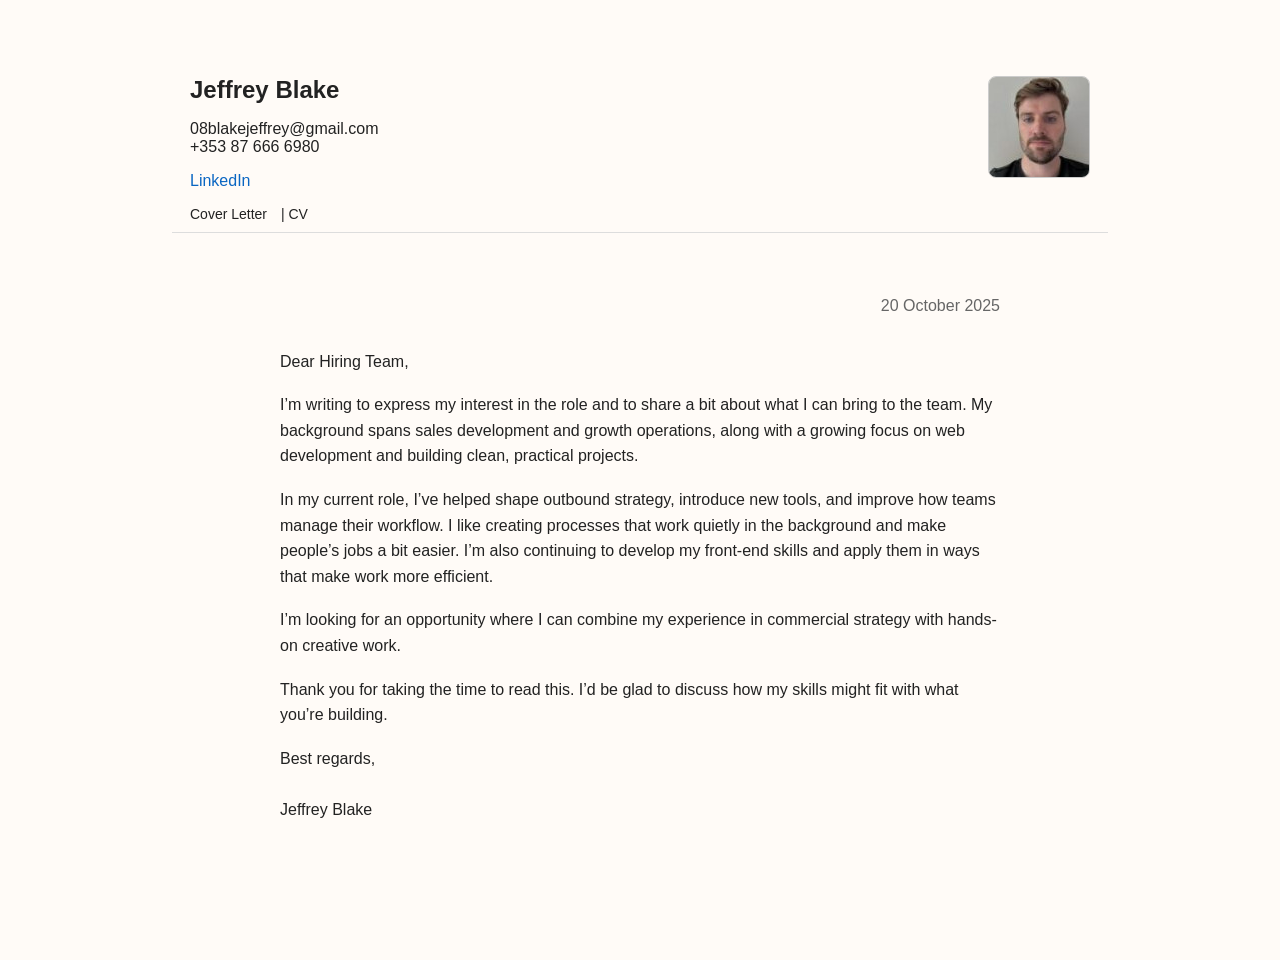
<file: index.html>
<!DOCTYPE html>
<html lang="en">
<head>
  <meta charset="utf-8" />
  <meta name="viewport" content="width=device-width, initial-scale=1" />
  <title>Cover Letter — Jeffrey Blake</title>
  <link rel="stylesheet" href="style.css" />
</head>
<body>
  <header class="site-header letter-header">
    <div class="header-container">
      <div class="header-left">
        <h1>Jeffrey Blake</h1>
        <p class="details">08blakejeffrey@gmail.com<br>+353 87 666 6980</p>

        <p><a class="external" href="https://www.linkedin.com/in/jeffreyblake/" target="_blank" rel="noopener">LinkedIn</a></p>
        <nav class="top-nav">
          <a href="index.html">Cover Letter</a> |
          <a href="cv.html">CV</a>
        </nav>
      </div>

      <div class="header-right">
        <img class="portrait" src="Profile.jpg" alt="Portrait of Jeffrey Blake" />
      </div>
    </div>
  </header>

  <main class="letter-content">
    <p class="date">20 October 2025</p>

    <p>Dear Hiring Team,</p>

    <p>I’m writing to express my interest in the role and to share a bit about what I can bring to the team. My background spans sales development and growth operations, along with a growing focus on web development and building clean, practical projects.</p>

    <p>In my current role, I’ve helped shape outbound strategy, introduce new tools, and improve how teams manage their workflow. I like creating processes that work quietly in the background and make people’s jobs a bit easier. I’m also continuing to develop my front-end skills and apply them in ways that make work more efficient.</p>

    <p>I’m looking for an opportunity where I can combine my experience in commercial strategy with hands-on creative work.</p>  

    <p>Thank you for taking the time to read this. I’d be glad to discuss how my skills might fit with what you’re building.</p>

    <p >Best regards,<br><br>Jeffrey Blake</p>
  </main>

  <footer class="site-footer"></footer>
</body>
</html>
</file>
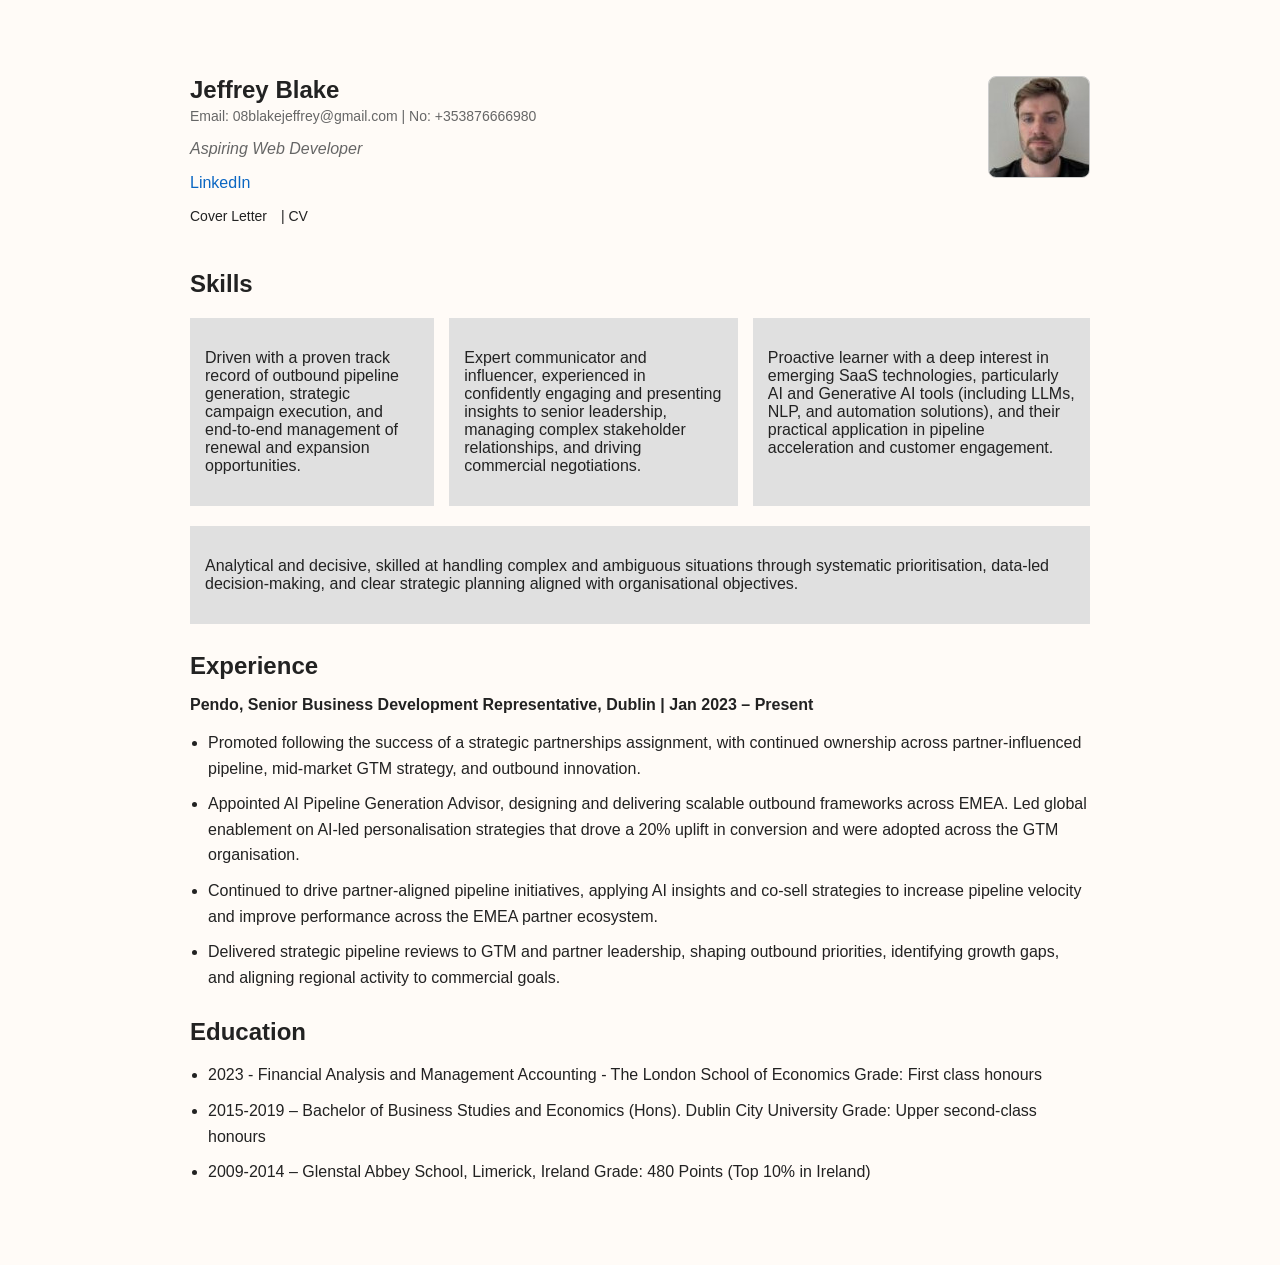
<file: cv.html>
<!DOCTYPE html>
<html lang="en">
<head>
    <meta charset="utf-8" />
    <meta name="viewport" content="width=device-width, initial-scale=1" />
    <title>My CV — Jeffrey Blake</title>

    <!-- relative path to stylesheet -->
    <link rel="stylesheet" href="style.css" />
</head>

<body>
    <header class="site-header">
      <div class="header-container">
        <div class="header-left">
          <h1>Jeffrey Blake</h1>
          <h3>Email: 08blakejeffrey@gmail.com | No: +353876666980</h3>
          <p class="Intro">Aspiring Web Developer</p>

          <!-- absolute link (social profile) -->
          <p><a class="external" href="https://www.linkedin.com/in/jeffreyblake/" target="_blank" rel="noopener">LinkedIn</a></p>

          <nav class="top-nav">
            <a href="index.html">Cover Letter</a> |
            <a href="cv.html">CV</a>
          </nav>
        </div>

        <div class="header-right">
          <!-- portrait in images/ (relative path) -->
          <img class="portrait" src="Profile.jpg" alt="Portrait of Jeffrey Blake" />
        </div>
      </div>
    </header>

    <main class="content">
        <h2>Skills</h2>

        <div class="skills-flex">
            <div class="skill-box">
                <p>Driven with a proven track record of outbound pipeline generation, strategic campaign execution, and end-to-end management of renewal and expansion opportunities.</p>
            </div>

            <div class="skill-box">
                <p>Expert communicator and influencer, experienced in confidently engaging and presenting insights to senior leadership, managing complex stakeholder relationships, and driving commercial negotiations.</p>
            </div>

            <div class="skill-box">
                <p>Proactive learner with a deep interest in emerging SaaS technologies, particularly AI and Generative AI tools (including LLMs, NLP, and automation solutions), and their practical application in pipeline acceleration and customer engagement.</p>
            </div>
        </div>

        <div class="grey-box">
            <p>Analytical and decisive, skilled at handling complex and ambiguous situations through systematic prioritisation, data-led decision-making, and clear strategic planning aligned with organisational objectives.</p>
        </div>

        <h2>Experience</h2>

        <p class="job-header"><strong>Pendo, Senior Business Development Representative, Dublin | Jan 2023 – Present</strong></p>

        <ul>
            <li>Promoted following the success of a strategic partnerships assignment, with continued ownership across partner-influenced pipeline, mid-market GTM strategy, and outbound innovation.</li>

            <li>Appointed AI Pipeline Generation Advisor, designing and delivering scalable outbound frameworks across EMEA. Led global enablement on AI-led personalisation strategies that drove a 20% uplift in conversion and were adopted across the GTM organisation.</li>

            <li>Continued to drive partner-aligned pipeline initiatives, applying AI insights and co-sell strategies to increase pipeline velocity and improve performance across the EMEA partner ecosystem.</li>

            <li>Delivered strategic pipeline reviews to GTM and partner leadership, shaping outbound priorities, identifying growth gaps, and aligning regional activity to commercial goals.</li>
        </ul>

        <h2>Education</h2>

        <ul>
            <li>2023 - Financial Analysis and Management Accounting - The London School of Economics Grade: First class honours</li>

            <li>2015-2019 – Bachelor of Business Studies and Economics (Hons). Dublin City University Grade: Upper second-class honours</li>

            <li>2009-2014 – Glenstal Abbey School, Limerick, Ireland Grade: 480 Points (Top 10% in Ireland)</li>
        </ul>
    </main>
    <footer>
  <p> </p>
</footer>
</body>
</html>
</file>
<file: style.css>
:root {
  --bg: #fffbf7;
  --muted: #666;
  --text: #222;
  --card: #e0e0e0;
  --max-width: 900px;
}

/* BASE */
html, body {
  height: 100%;
  margin: 0;
  background-color: var(--bg);
  color: var(--text);
  font-family: Arial, sans-serif;
  -webkit-font-smoothing: antialiased;
  -moz-osx-font-smoothing: grayscale;
  padding: 20px;
}

/* HEADER LAYOUT */
.site-header {
  padding: 18px;
  max-width: var(--max-width);
  margin: 18px auto;
  background-color: var(--bg);
}

.header-container {
  display: flex;
  justify-content: space-between;
  align-items: flex-start;
  flex-wrap: wrap;
}

.header-left {
  flex: 1 1 65%;
  min-width: 250px;
}

.header-left h1 {
  margin: 0 0 4px;
  font-size: 24px;
}

.header-left h3 {
  margin: 0;
  font-weight: 400;
  color: var(--muted);
  font-size: 14px;
}

.Intro {
  font-style: italic;
  color: var(--muted);
}

.top-nav {
  margin-top: 8px;
  font-size: 14px;
}

.top-nav a {
  color: var(--text);
  text-decoration: none;
  margin-right: 10px;
}

.top-nav a:hover {
  text-decoration: underline;
}

.header-right {
  flex: 0 0 auto;
}

.portrait,
.header-right .portrait {
  width: 100px;
  height: 100px;
  border-radius: 8px;
  border: 1px solid #ccc;
  object-fit: cover;
}

/* LETTER STYLE LAYOUT */
.letter-header {
  border-bottom: 1px solid #ddd;
  padding-bottom: 10px;
}

.letter-content {
  max-width: 720px;
  margin: 60px auto 80px;
  padding: 0 30px;
  background-color: var(--bg);
  color: var(--text);
  line-height: 1.6;
}

.letter-content .date {
  text-align: right;
  color: var(--muted);
  margin-bottom: 30px;
}

.letter-content p {
  margin-bottom: 18px;
}

.letter-content strong {
  font-weight: bold;
}

/* CONTENT */
.content {
  max-width: var(--max-width);
  margin: 0 auto 40px;
  padding: 0 18px;
}

.content.narrow {
  max-width: 720px;
}

h2 {
  margin-top: 28px;
  margin-bottom: 12px;
}

ul {
  line-height: 1.6;
  padding-left: 18px;
}

li {
  margin-bottom: 10px;
}

.date {
  text-align: right;
  color: var(--muted);
  margin-bottom: 18px;
}

/* SKILLS SECTION */
.skills-flex {
  display: flex;
  justify-content: space-between;
  gap: 15px;
  margin: 20px 0;
}

.skill-box,
.grey-box {
  background-color: var(--card);
  padding: 15px;
}

.grey-box {
  margin: 20px 0;
}

.job-header {
  text-align: left;
  margin-bottom: 10px;
}

/* LINKS */
a.external {
  color: #0a66c2;
  text-decoration: none;
}

/* MEDIA QUERIES */
@media (max-width: 768px) {
  .skills-flex {
    flex-direction: column;
  }

  .header-container {
    flex-direction: column;
    align-items: center;
    text-align: center;
  }

  .header-left {
    order: 2;
  }

  .header-right {
    order: 1;
    margin-bottom: 16px;
  }

  .top-nav {
    margin-top: 8px;
  }
}

footer {
  height: 40px; 
}
</file>
